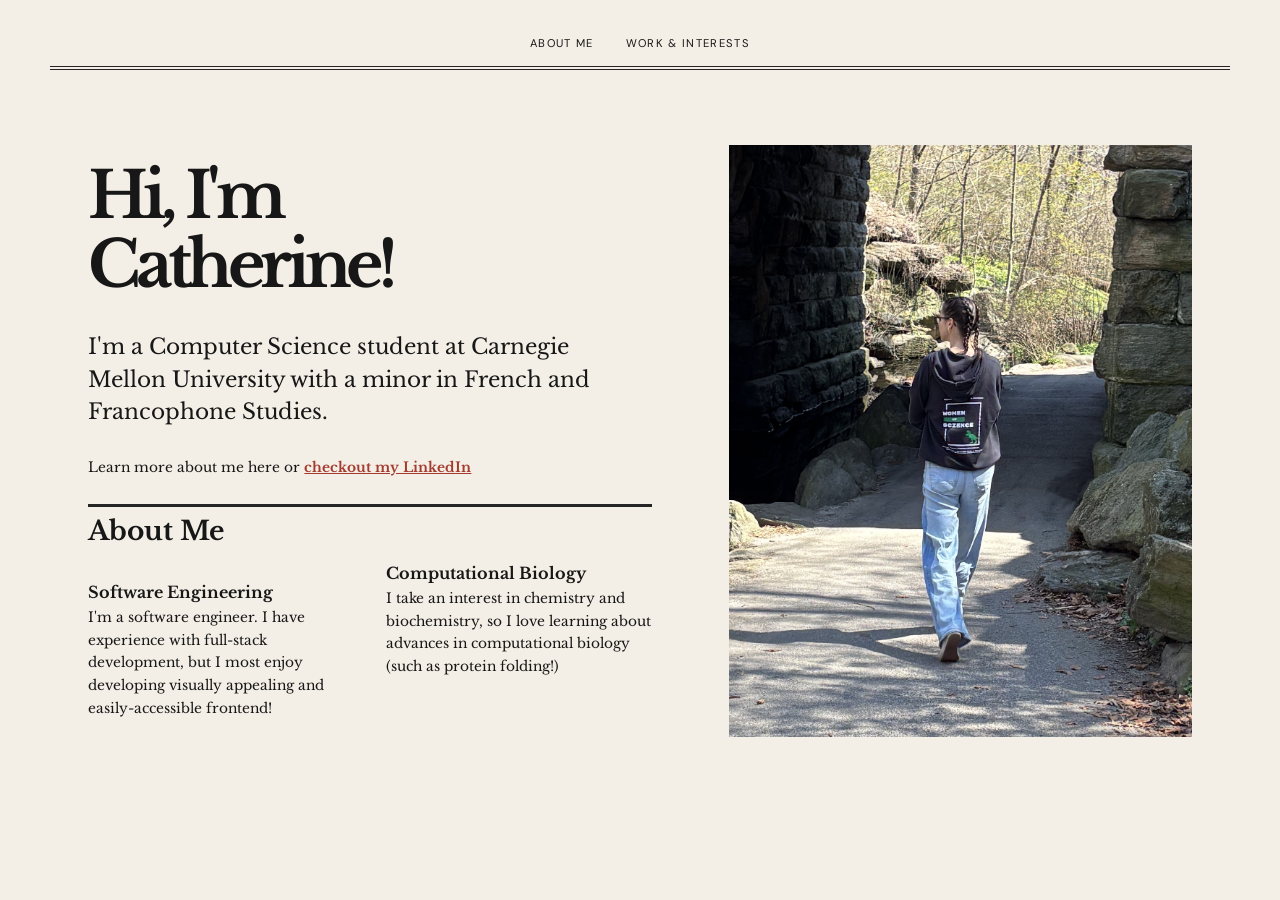
<file: index.html>
<!DOCTYPE html>
<html>
<head>
    <meta name="viewport" content="width=device-width, initial-scale=1.0">
    <link rel="stylesheet" href="src/styles/styles.css">
    <link rel="preconnect" href="https://fonts.googleapis.com">
    <link rel="preconnect" href="https://fonts.gstatic.com" crossorigin>
    <link href="https://fonts.googleapis.com/css2?family=DM+Sans:wght@400;500;700&family=Libre+Baskerville:wght@400;700&display=swap" rel="stylesheet">
</head>

<body>
    <nav class="masthead">
        <ul>
            <li><a href="#about">About me</a></li>
            <li><a href="#work">Work &amp; interests</a></li>
        </ul>
    </nav>

    <main class="page">
        <div class="header">
            <article class="blurb">
                <h1>Hi, I'm Catherine!</h1>
                <p class="dek">I'm a Computer Science student at Carnegie Mellon University with a minor in French and Francophone Studies.</p>
                <p class="contact">Learn more about me here or <a href="https://www.linkedin.com/in/catherine-seluzhytskaya-253410346/">checkout my LinkedIn</a></p>

                <div class="story" id="about">
                    <h2>About Me</h2>
                    <h3 id="work">Software Engineering</h3>
                    <p>I'm a software engineer. I have experience with full-stack development, but I most enjoy developing visually appealing and easily-accessible frontend!</p>
                    <h3>Computational Biology</h3>
                    <p>I take an interest in chemistry and biochemistry, so I love learning about advances in computational biology (such as protein folding!)</p>
                </div>
            </article>
            <figure class="profile-pic">
                <img src="src/images/in_tunnel.jpg" alt="Catherine walking through a stone tunnel">
            </figure>
        </div>
    </main>
</body>
</html>
</file>
<file: src/styles/styles.css>
:root {
    --paper: #f3efe6;
    --ink: #171717;
    --muted: #706d65;
    --rule: #252525;
    --accent: #a53b2f;
}

* { box-sizing: border-box; }

html { scroll-behavior: smooth; }

body {
    margin: 0;
    background: var(--paper);
    color: var(--ink);
    font-family: "Libre Baskerville", Georgia, serif;
    line-height: 1.65;
}

a { color: inherit; }

.masthead,
.page {
    width: min(1180px, calc(100% - 4rem));
    margin: 0 auto;
}

.masthead {
    border-bottom: 4px double var(--rule);
    padding: 1.15rem 0 0.8rem;
    text-align: center;
}

.masthead li {
    font-family: "DM Sans", sans-serif;
    letter-spacing: 0.12em;
    text-transform: uppercase;
}

.masthead ul {
    display: flex;
    justify-content: center;
    gap: 2rem;
    margin: 1rem 0 0;
    padding: 0;
}

.masthead li { list-style: none; font-size: 0.7rem; }
.masthead li a { text-decoration: none; }
.masthead li a:hover, .contact a:hover { color: var(--accent); }

.page { padding: 1.2rem 0 2rem; }

.header {
    display: grid;
    grid-template-columns: minmax(0, 1fr) minmax(280px, 0.82fr);
    gap: clamp(2rem, 6vw, 6rem);
    padding: 3.5rem 3vw 4rem;
}

.blurb { align-self: center; }

h1, h2, h3 { font-weight: 700; line-height: 1.08; }
h1 { font-size: clamp(1.2rem, 5vw, 5.2rem); letter-spacing: -0.08em; margin: 0; max-width: 8ch; }
.dek { font-size: clamp(1rem, 1.7vw, 1.35rem); line-height: 1.5; margin: 2rem 0 1.3rem; max-width: 34rem; }

.story { column-count: 2; column-gap: 2rem; margin-top: 1.5rem; }
.story h2 { border-top: 3px solid var(--rule); font-size: 1.65rem; margin: 0 0 1.2rem; padding-top: 0.65rem; }
.story h3 { font-size: 1rem; margin: 1.2rem 0 0.35rem; }
.story p { font-size: 0.86rem; margin: 0; }
.story h2, .story h3 { break-after: avoid; }
.story h2 { column-span: all; }
.contact { font-size: 0.86rem; margin-top: 1.8rem; }
.contact a { color: var(--accent); font-weight: 700; }

.profile-pic { margin: 0; }
.profile-pic img { display: block; height: auto; width: 100%; }

@media screen and (max-width: 700px) {
    .masthead, .page { width: min(100% - 2rem, 560px); }
    .masthead ul { gap: 1rem; }
    .header { grid-template-columns: 1fr; gap: 2.5rem; padding: 2.5rem 0 3rem; }
    h1 { font-size: clamp(3rem, 16vw, 5rem); }
    .story { column-count: 1; }
    .profile-pic { grid-row: 1; }
    .blurb { grid-row: 2; }
}
</file>
